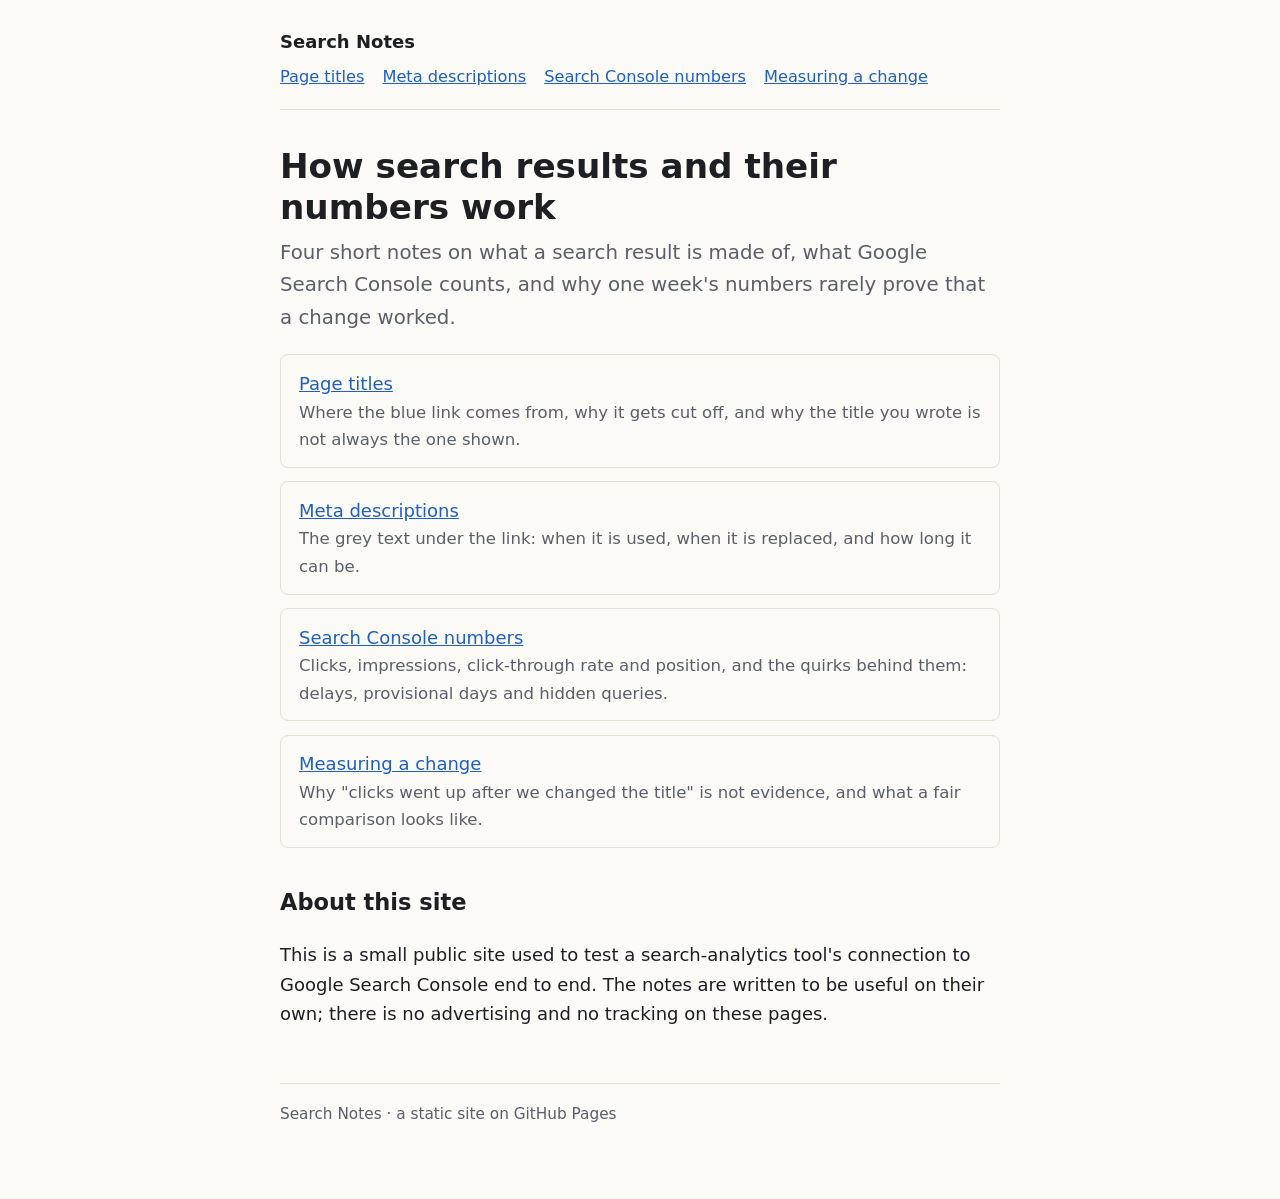
<file: index.html>
<!doctype html>
<html lang="en">
<head>
  <meta charset="utf-8">
  <meta name="viewport" content="width=device-width, initial-scale=1">
  <title>Search Notes: how search results and their numbers work</title>
  <meta name="description" content="Short, plain-language notes on page titles, meta descriptions and the clicks, impressions and positions reported by Google Search Console.">
  <meta name="google-site-verification" content="TXTe0v88_VW7wIAQabAA9XG6c5HXvnZs3QUoNsCVT64">
  <link rel="canonical" href="https://yashjamkar.github.io/seo-engine-pages/">
  <link rel="stylesheet" href="style.css">
</head>
<body>
<div class="wrap">
  <header class="site">
    <a class="brand" href="./">Search Notes</a>
    <nav class="site" aria-label="Guides">
      <a href="guides/page-titles.html">Page titles</a>
      <a href="guides/meta-descriptions.html">Meta descriptions</a>
      <a href="guides/search-console-metrics.html">Search Console numbers</a>
      <a href="guides/measuring-a-change.html">Measuring a change</a>
    </nav>
  </header>
  <main>
    <h1>How search results and their numbers work</h1>
    <p class="lede">Four short notes on what a search result is made of, what Google Search Console
      counts, and why one week's numbers rarely prove that a change worked.</p>
    <ul class="cards">
      <li><a href="guides/page-titles.html">Page titles</a>
        <span>Where the blue link comes from, why it gets cut off, and why the title you wrote is not always the one shown.</span></li>
      <li><a href="guides/meta-descriptions.html">Meta descriptions</a>
        <span>The grey text under the link: when it is used, when it is replaced, and how long it can be.</span></li>
      <li><a href="guides/search-console-metrics.html">Search Console numbers</a>
        <span>Clicks, impressions, click-through rate and position, and the quirks behind them: delays, provisional days and hidden queries.</span></li>
      <li><a href="guides/measuring-a-change.html">Measuring a change</a>
        <span>Why "clicks went up after we changed the title" is not evidence, and what a fair comparison looks like.</span></li>
    </ul>
    <h2>About this site</h2>
    <p>This is a small public site used to test a search-analytics tool's connection to Google
      Search Console end to end. The notes are written to be useful on their own; there is no
      advertising and no tracking on these pages.</p>
  </main>
  <footer class="site">Search Notes · a static site on GitHub Pages</footer>
</div>
</body>
</html>
</file>
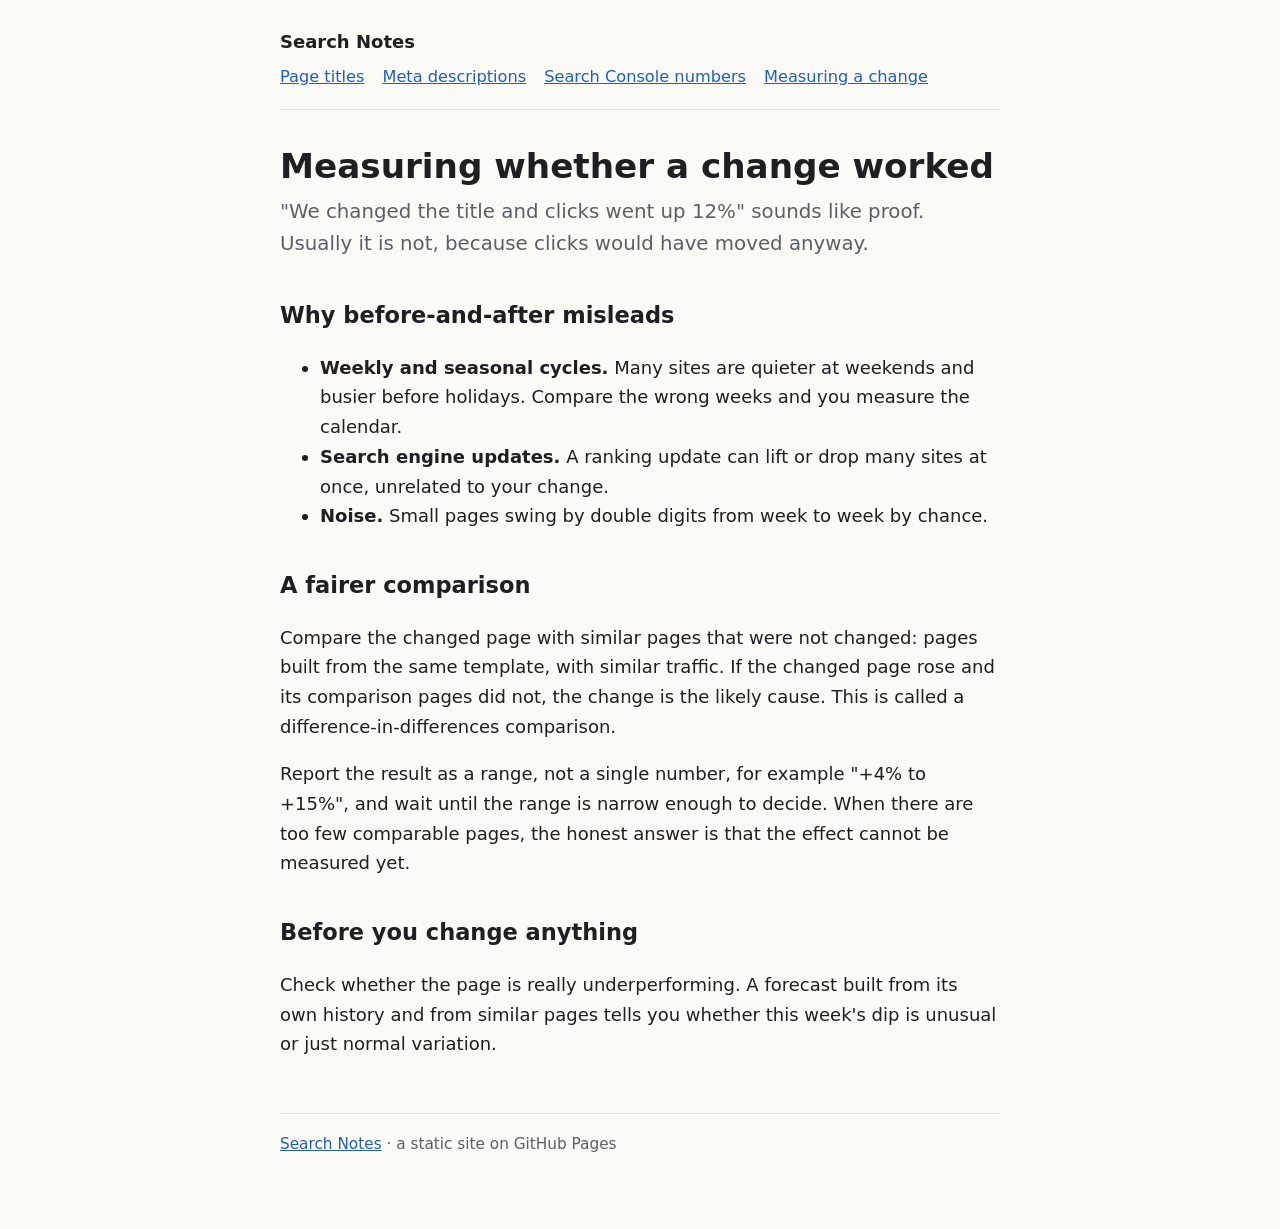
<file: guides/measuring-a-change.html>
<!doctype html>
<html lang="en">
<head>
  <meta charset="utf-8">
  <meta name="viewport" content="width=device-width, initial-scale=1">
  <title>Measuring whether a page change worked | Search Notes</title>
  <meta name="description" content="Why a before-and-after comparison of clicks does not show that a title change worked, and how comparison pages and a forecast give a fairer answer.">
  <link rel="canonical" href="https://yashjamkar.github.io/seo-engine-pages/guides/measuring-a-change.html">
  <link rel="stylesheet" href="../style.css">
</head>
<body>
<div class="wrap">
  <header class="site">
    <a class="brand" href="../">Search Notes</a>
    <nav class="site" aria-label="Guides">
      <a href="page-titles.html">Page titles</a>
      <a href="meta-descriptions.html">Meta descriptions</a>
      <a href="search-console-metrics.html">Search Console numbers</a>
      <a href="measuring-a-change.html" aria-current="page">Measuring a change</a>
    </nav>
  </header>
  <main>
    <h1>Measuring whether a change worked</h1>
    <p class="lede">"We changed the title and clicks went up 12%" sounds like proof. Usually it is
      not, because clicks would have moved anyway.</p>

    <h2>Why before-and-after misleads</h2>
    <ul>
      <li><strong>Weekly and seasonal cycles.</strong> Many sites are quieter at weekends and busier
        before holidays. Compare the wrong weeks and you measure the calendar.</li>
      <li><strong>Search engine updates.</strong> A ranking update can lift or drop many sites at
        once, unrelated to your change.</li>
      <li><strong>Noise.</strong> Small pages swing by double digits from week to week by chance.</li>
    </ul>

    <h2>A fairer comparison</h2>
    <p>Compare the changed page with similar pages that were not changed: pages built from the
      same template, with similar traffic. If the changed page rose and its comparison pages did
      not, the change is the likely cause. This is called a difference-in-differences comparison.</p>
    <p>Report the result as a range, not a single number, for example "+4% to +15%", and wait
      until the range is narrow enough to decide. When there are too few comparable pages, the
      honest answer is that the effect cannot be measured yet.</p>

    <h2>Before you change anything</h2>
    <p>Check whether the page is really underperforming. A forecast built from its own history and
      from similar pages tells you whether this week's dip is unusual or just normal variation.</p>
  </main>
  <footer class="site"><a href="../">Search Notes</a> · a static site on GitHub Pages</footer>
</div>
</body>
</html>
</file>
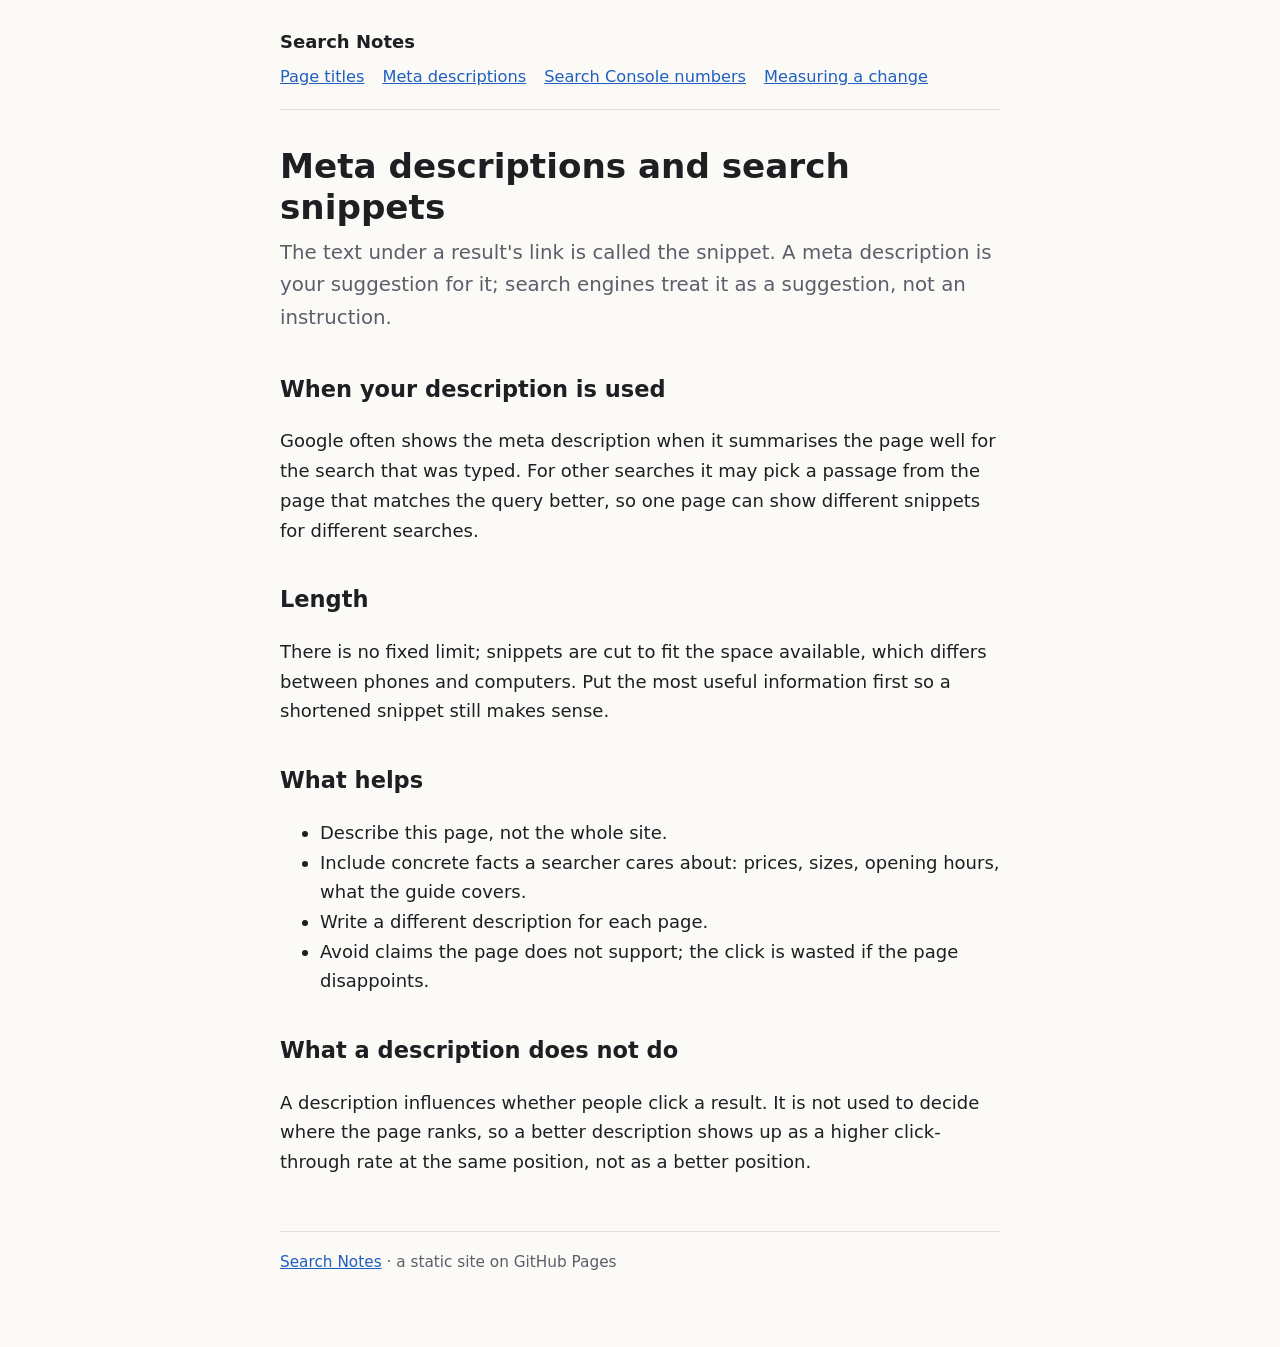
<file: guides/meta-descriptions.html>
<!doctype html>
<html lang="en">
<head>
  <meta charset="utf-8">
  <meta name="viewport" content="width=device-width, initial-scale=1">
  <title>Meta descriptions and search snippets | Search Notes</title>
  <meta name="description" content="The grey text under a search result: when Google uses your meta description, when it writes its own snippet instead, and how much of it is shown.">
  <link rel="canonical" href="https://yashjamkar.github.io/seo-engine-pages/guides/meta-descriptions.html">
  <link rel="stylesheet" href="../style.css">
</head>
<body>
<div class="wrap">
  <header class="site">
    <a class="brand" href="../">Search Notes</a>
    <nav class="site" aria-label="Guides">
      <a href="page-titles.html">Page titles</a>
      <a href="meta-descriptions.html" aria-current="page">Meta descriptions</a>
      <a href="search-console-metrics.html">Search Console numbers</a>
      <a href="measuring-a-change.html">Measuring a change</a>
    </nav>
  </header>
  <main>
    <h1>Meta descriptions and search snippets</h1>
    <p class="lede">The text under a result's link is called the snippet. A meta description is
      your suggestion for it; search engines treat it as a suggestion, not an instruction.</p>

    <h2>When your description is used</h2>
    <p>Google often shows the meta description when it summarises the page well for the search
      that was typed. For other searches it may pick a passage from the page that matches the
      query better, so one page can show different snippets for different searches.</p>

    <h2>Length</h2>
    <p>There is no fixed limit; snippets are cut to fit the space available, which differs
      between phones and computers. Put the most useful information first so a shortened snippet
      still makes sense.</p>

    <h2>What helps</h2>
    <ul>
      <li>Describe this page, not the whole site.</li>
      <li>Include concrete facts a searcher cares about: prices, sizes, opening hours, what the
        guide covers.</li>
      <li>Write a different description for each page.</li>
      <li>Avoid claims the page does not support; the click is wasted if the page disappoints.</li>
    </ul>

    <h2>What a description does not do</h2>
    <p>A description influences whether people click a result. It is not used to decide where the
      page ranks, so a better description shows up as a higher click-through rate at the same
      position, not as a better position.</p>
  </main>
  <footer class="site"><a href="../">Search Notes</a> · a static site on GitHub Pages</footer>
</div>
</body>
</html>
</file>
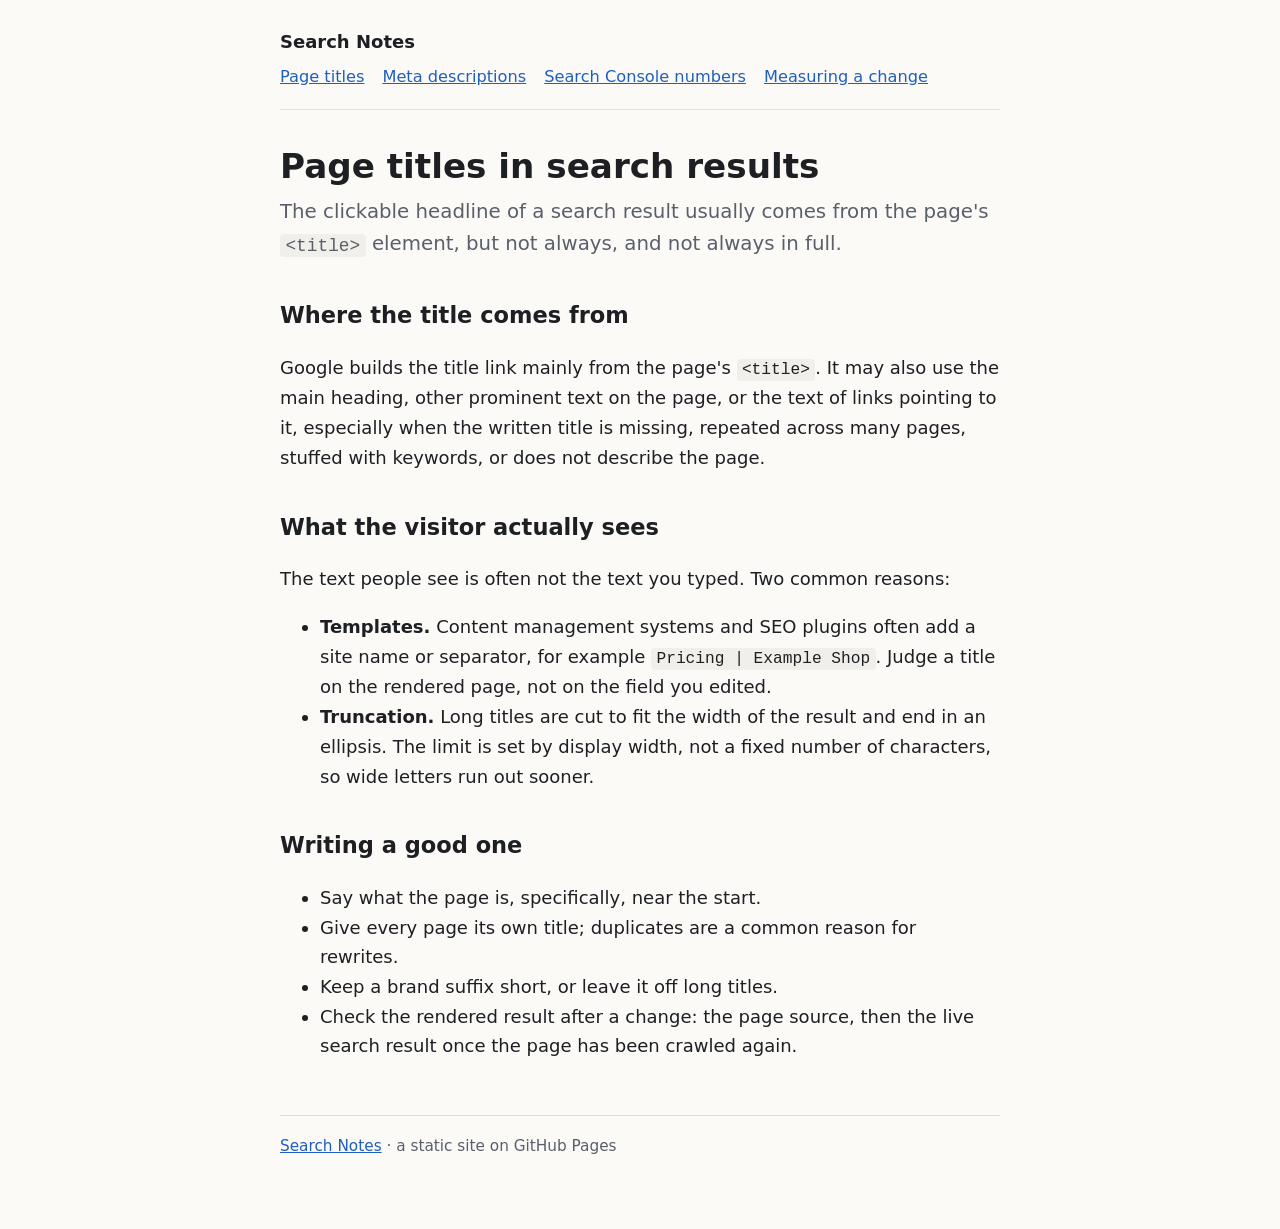
<file: guides/page-titles.html>
<!doctype html>
<html lang="en">
<head>
  <meta charset="utf-8">
  <meta name="viewport" content="width=device-width, initial-scale=1">
  <title>Page titles in search results | Search Notes</title>
  <meta name="description" content="Where the blue link in a search result comes from, why long titles are cut off, and why Google sometimes shows a different title than the one you wrote.">
  <link rel="canonical" href="https://yashjamkar.github.io/seo-engine-pages/guides/page-titles.html">
  <link rel="stylesheet" href="../style.css">
</head>
<body>
<div class="wrap">
  <header class="site">
    <a class="brand" href="../">Search Notes</a>
    <nav class="site" aria-label="Guides">
      <a href="page-titles.html" aria-current="page">Page titles</a>
      <a href="meta-descriptions.html">Meta descriptions</a>
      <a href="search-console-metrics.html">Search Console numbers</a>
      <a href="measuring-a-change.html">Measuring a change</a>
    </nav>
  </header>
  <main>
    <h1>Page titles in search results</h1>
    <p class="lede">The clickable headline of a search result usually comes from the page's
      <code>&lt;title&gt;</code> element, but not always, and not always in full.</p>

    <h2>Where the title comes from</h2>
    <p>Google builds the title link mainly from the page's <code>&lt;title&gt;</code>. It may also
      use the main heading, other prominent text on the page, or the text of links pointing to it,
      especially when the written title is missing, repeated across many pages, stuffed with
      keywords, or does not describe the page.</p>

    <h2>What the visitor actually sees</h2>
    <p>The text people see is often not the text you typed. Two common reasons:</p>
    <ul>
      <li><strong>Templates.</strong> Content management systems and SEO plugins often add a site
        name or separator, for example <code>Pricing | Example Shop</code>. Judge a title on the
        rendered page, not on the field you edited.</li>
      <li><strong>Truncation.</strong> Long titles are cut to fit the width of the result and end
        in an ellipsis. The limit is set by display width, not a fixed number of characters, so
        wide letters run out sooner.</li>
    </ul>

    <h2>Writing a good one</h2>
    <ul>
      <li>Say what the page is, specifically, near the start.</li>
      <li>Give every page its own title; duplicates are a common reason for rewrites.</li>
      <li>Keep a brand suffix short, or leave it off long titles.</li>
      <li>Check the rendered result after a change: the page source, then the live search result
        once the page has been crawled again.</li>
    </ul>
  </main>
  <footer class="site"><a href="../">Search Notes</a> · a static site on GitHub Pages</footer>
</div>
</body>
</html>
</file>
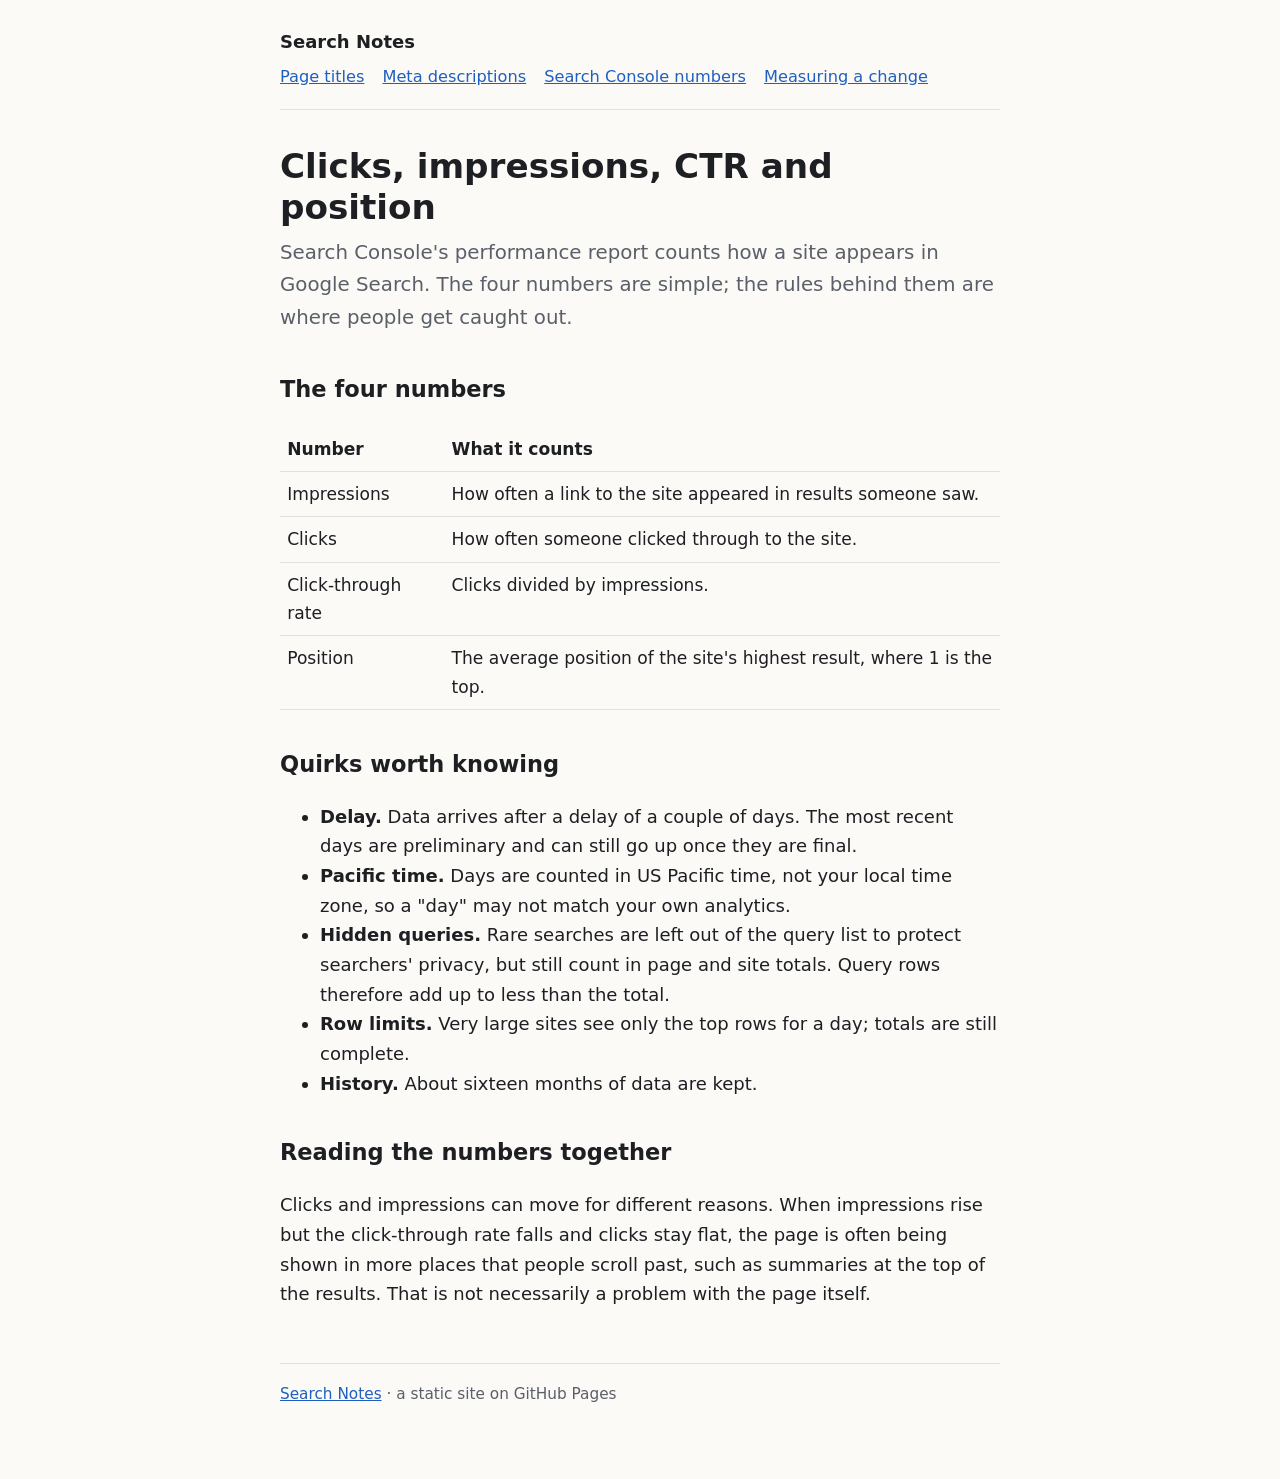
<file: guides/search-console-metrics.html>
<!doctype html>
<html lang="en">
<head>
  <meta charset="utf-8">
  <meta name="viewport" content="width=device-width, initial-scale=1">
  <title>Search Console numbers explained | Search Notes</title>
  <meta name="description" content="What Google Search Console's four performance numbers mean, and the quirks behind them: reporting delays, provisional days, Pacific-time dates and hidden queries.">
  <link rel="canonical" href="https://yashjamkar.github.io/seo-engine-pages/guides/search-console-metrics.html">
  <link rel="stylesheet" href="../style.css">
</head>
<body>
<div class="wrap">
  <header class="site">
    <a class="brand" href="../">Search Notes</a>
    <nav class="site" aria-label="Guides">
      <a href="page-titles.html">Page titles</a>
      <a href="meta-descriptions.html">Meta descriptions</a>
      <a href="search-console-metrics.html" aria-current="page">Search Console numbers</a>
      <a href="measuring-a-change.html">Measuring a change</a>
    </nav>
  </header>
  <main>
    <h1>Clicks, impressions, CTR and position</h1>
    <p class="lede">Search Console's performance report counts how a site appears in Google
      Search. The four numbers are simple; the rules behind them are where people get caught out.</p>

    <h2>The four numbers</h2>
    <table>
      <thead><tr><th scope="col">Number</th><th scope="col">What it counts</th></tr></thead>
      <tbody>
        <tr><td>Impressions</td><td>How often a link to the site appeared in results someone saw.</td></tr>
        <tr><td>Clicks</td><td>How often someone clicked through to the site.</td></tr>
        <tr><td>Click-through rate</td><td>Clicks divided by impressions.</td></tr>
        <tr><td>Position</td><td>The average position of the site's highest result, where 1 is the top.</td></tr>
      </tbody>
    </table>

    <h2>Quirks worth knowing</h2>
    <ul>
      <li><strong>Delay.</strong> Data arrives after a delay of a couple of days. The most recent
        days are preliminary and can still go up once they are final.</li>
      <li><strong>Pacific time.</strong> Days are counted in US Pacific time, not your local time
        zone, so a "day" may not match your own analytics.</li>
      <li><strong>Hidden queries.</strong> Rare searches are left out of the query list to
        protect searchers' privacy, but still count in page and site totals. Query rows therefore
        add up to less than the total.</li>
      <li><strong>Row limits.</strong> Very large sites see only the top rows for a day; totals
        are still complete.</li>
      <li><strong>History.</strong> About sixteen months of data are kept.</li>
    </ul>

    <h2>Reading the numbers together</h2>
    <p>Clicks and impressions can move for different reasons. When impressions rise but the
      click-through rate falls and clicks stay flat, the page is often being shown in more places
      that people scroll past, such as summaries at the top of the results. That is not
      necessarily a problem with the page itself.</p>
  </main>
  <footer class="site"><a href="../">Search Notes</a> · a static site on GitHub Pages</footer>
</div>
</body>
</html>
</file>
<file: style.css>
:root {
  --bg: #fbfaf7;
  --text: #1d1f23;
  --muted: #5a5f69;
  --accent: #1f5fbf;
  --rule: #e3e0d8;
  --code: #f1efe9;
}
@media (prefers-color-scheme: dark) {
  :root {
    --bg: #15171a;
    --text: #e8e6e1;
    --muted: #a3a7ae;
    --accent: #8db4ff;
    --rule: #2c2f34;
    --code: #202328;
  }
}
* { box-sizing: border-box; }
html { font-size: 112.5%; }
body {
  margin: 0;
  background: var(--bg);
  color: var(--text);
  font: 1rem/1.65 system-ui, -apple-system, "Segoe UI", Roboto, sans-serif;
}
.wrap { max-width: 42rem; margin: 0 auto; padding: 1.5rem 1rem 4rem; }
header.site { border-bottom: 1px solid var(--rule); margin-bottom: 2rem; padding-bottom: 1rem; }
header.site a.brand { color: var(--text); font-weight: 700; text-decoration: none; }
nav.site { margin-top: .4rem; display: flex; flex-wrap: wrap; gap: .25rem 1rem; font-size: .9rem; }
a { color: var(--accent); }
h1 { font-size: 1.9rem; line-height: 1.2; margin: 0 0 .5rem; }
h2 { font-size: 1.25rem; margin-top: 2rem; }
p.lede { color: var(--muted); font-size: 1.1rem; margin-top: 0; }
code { background: var(--code); padding: .1rem .3rem; border-radius: 4px; font-size: .9em; }
table { border-collapse: collapse; width: 100%; font-size: .95rem; }
th, td { text-align: left; border-bottom: 1px solid var(--rule); padding: .45rem .4rem; vertical-align: top; }
ul.cards { list-style: none; padding: 0; display: grid; gap: .75rem; }
ul.cards li { border: 1px solid var(--rule); border-radius: 8px; padding: .75rem 1rem; }
ul.cards li span { display: block; color: var(--muted); font-size: .92rem; }
footer.site { border-top: 1px solid var(--rule); margin-top: 3rem; padding-top: 1rem; color: var(--muted); font-size: .85rem; }
</file>
